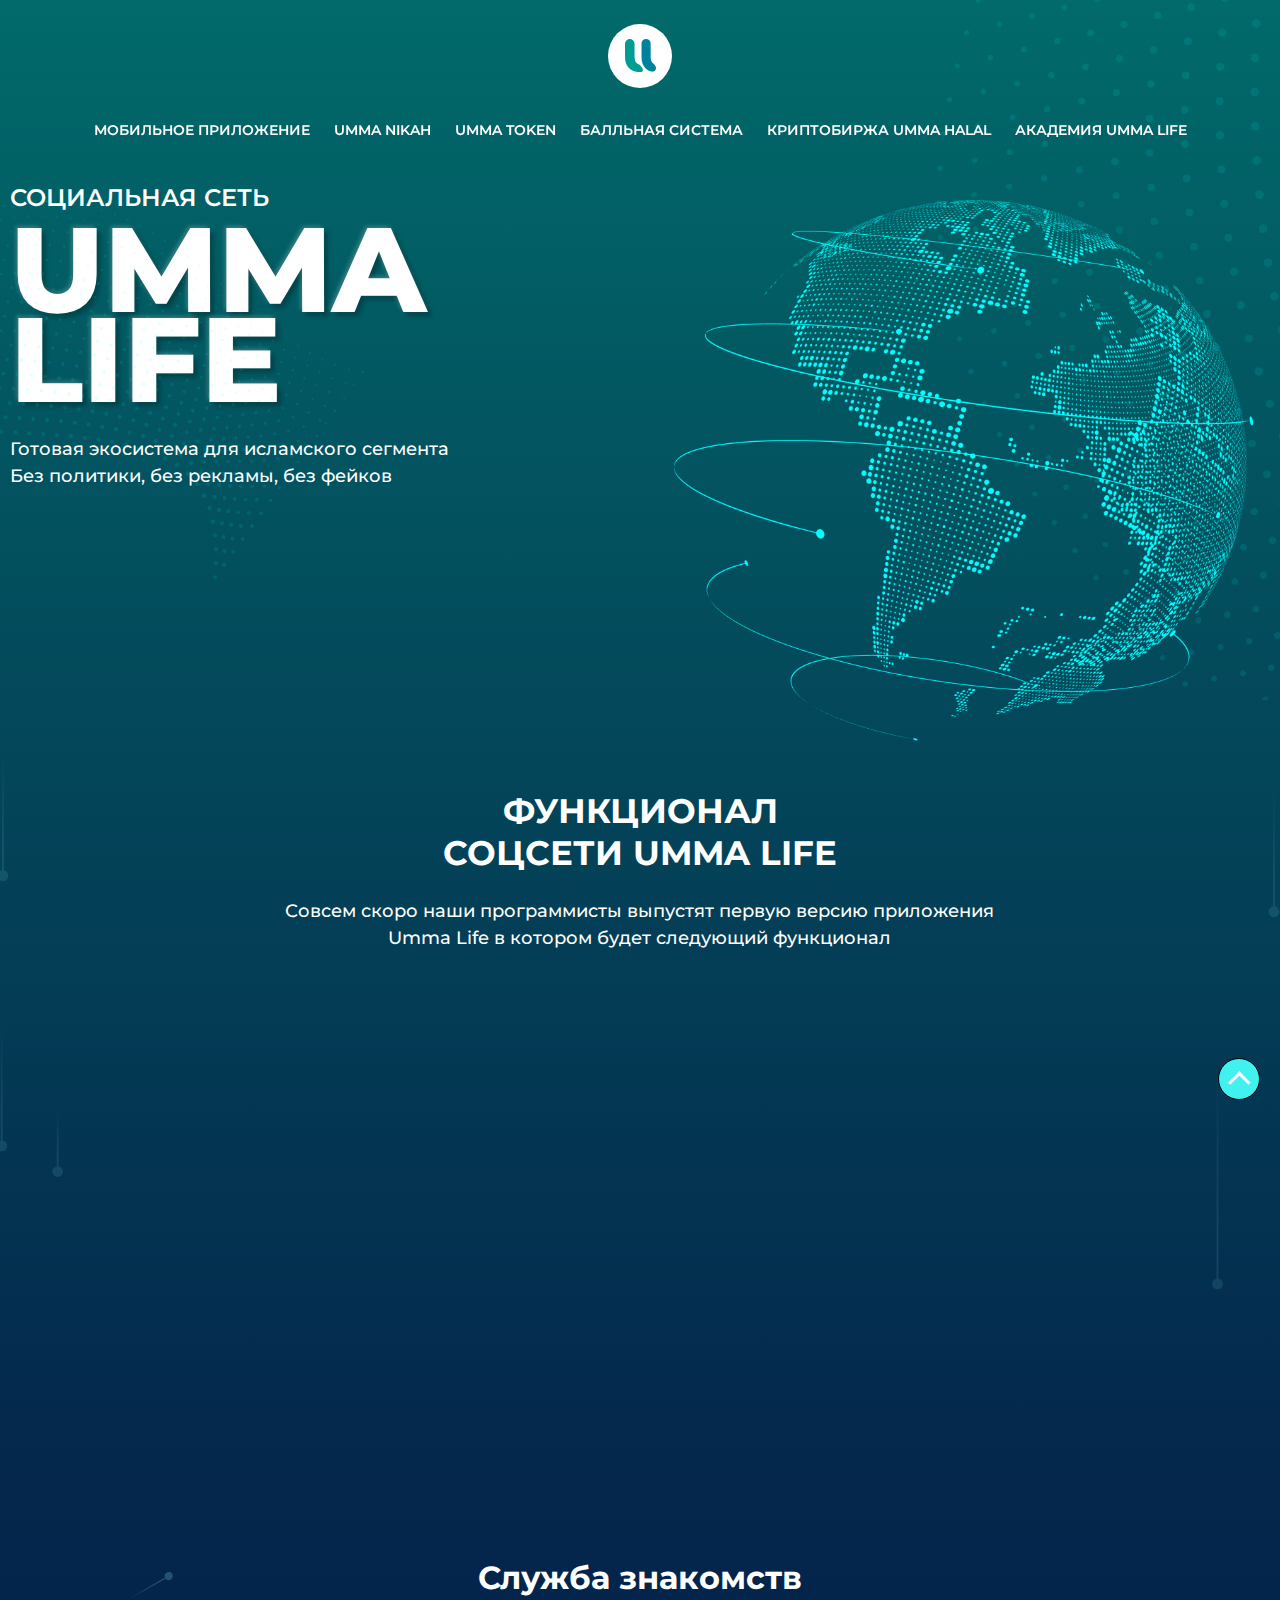
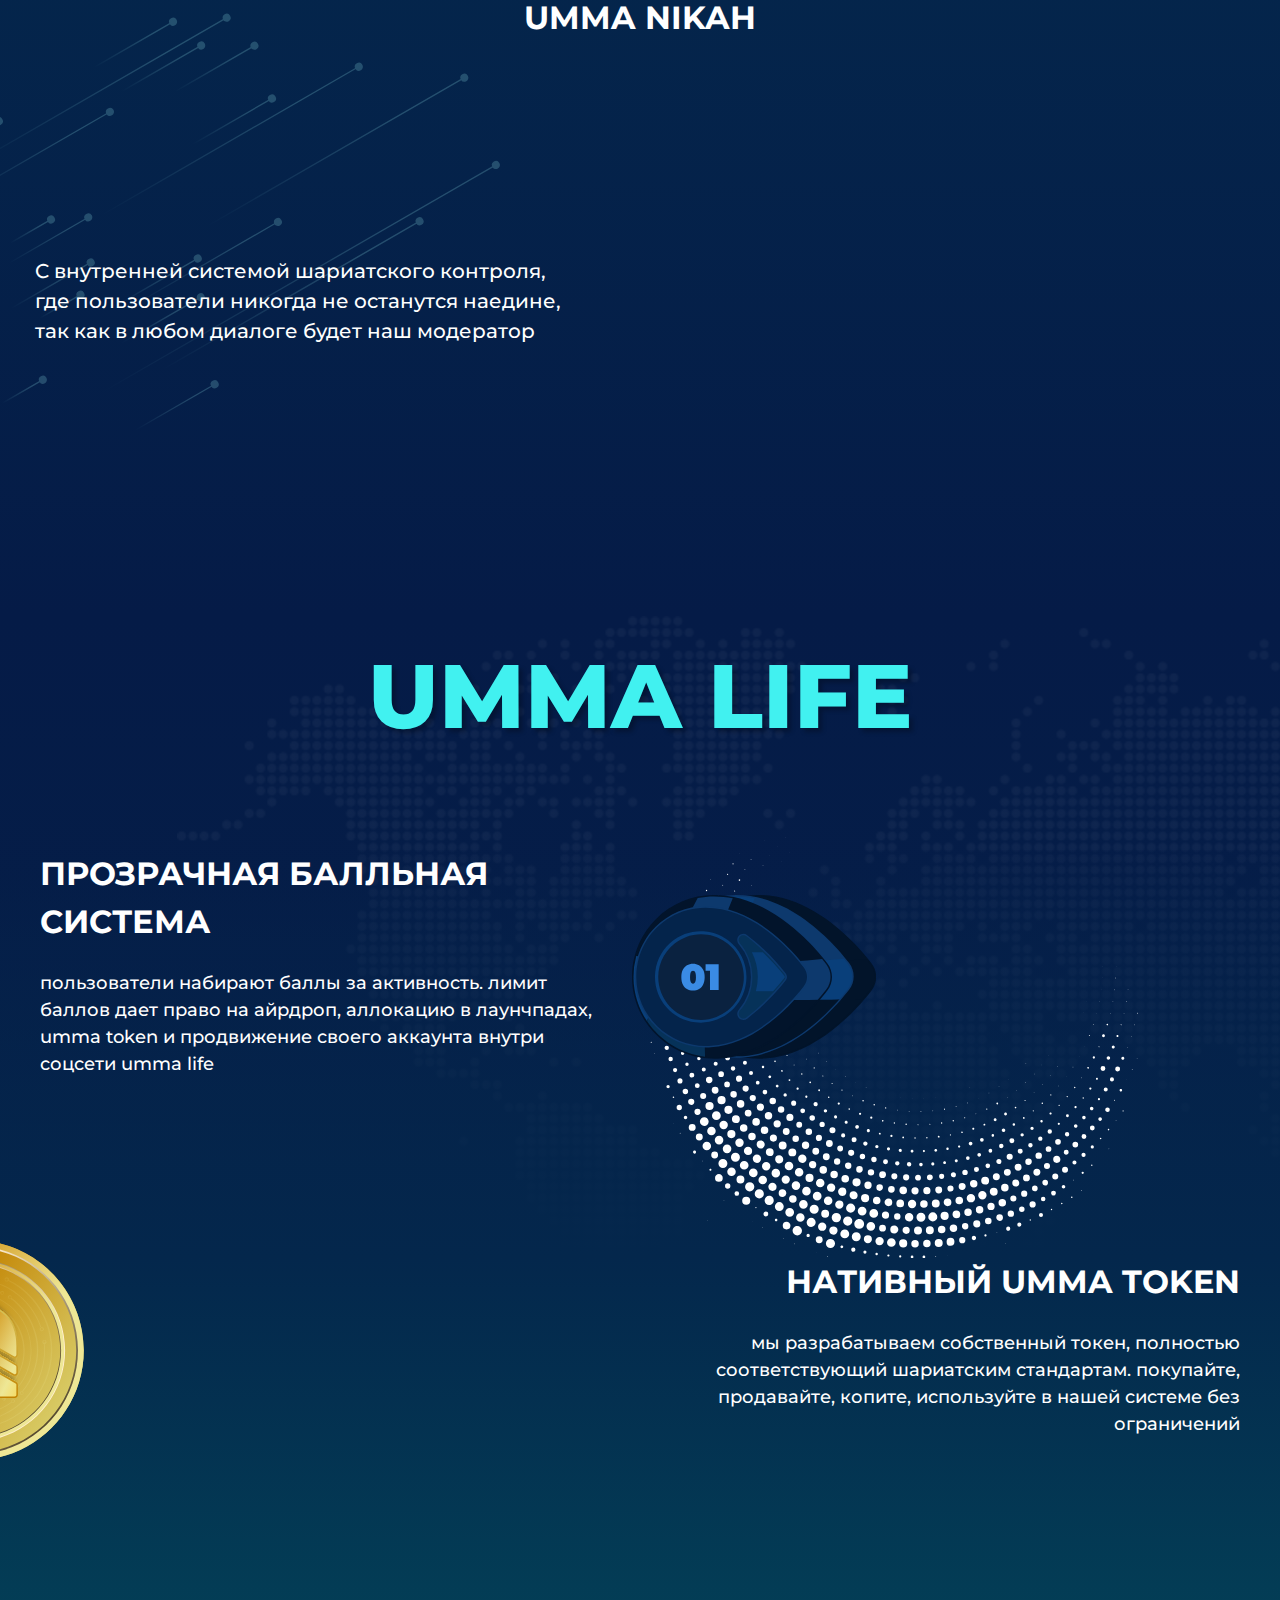
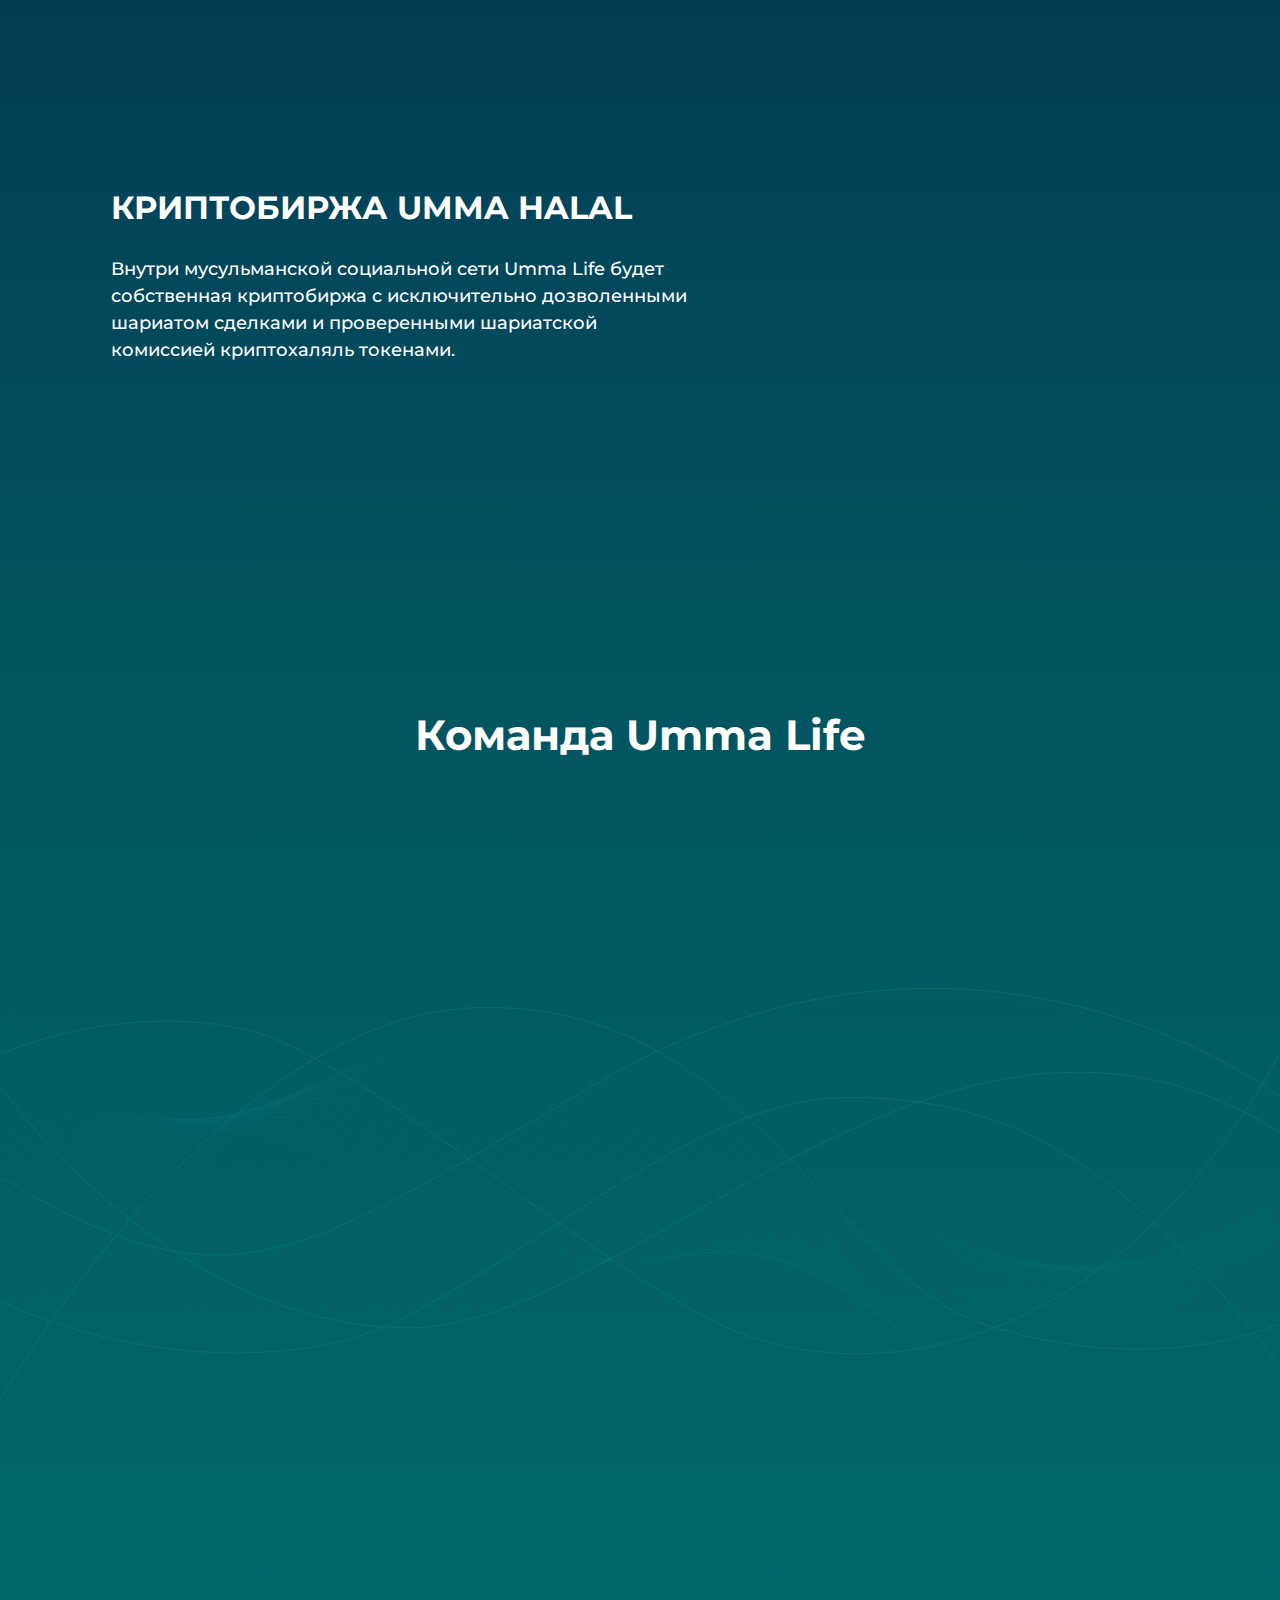
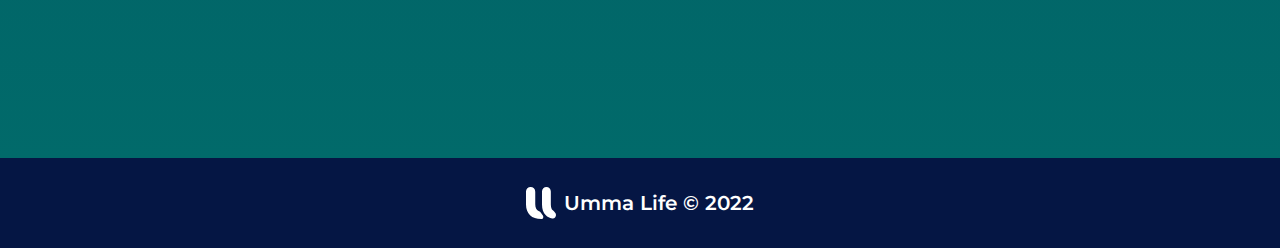
<file: index.html>
<!DOCTYPE html>
<html lang="en">
<head>
	<meta charset="UTF-8">
	<meta name="format-detection" content="telephone=no">
	<meta name="viewport" content="width=device-width, initial-scale=1,maximum-scale=1,user-scalable=0,shrink-to-fit=no">
	<meta http-equiv="x-ua-compatible" content="ie=edge">
	<title>UMMA LIFE</title>

	<!-- fonts -->
	<link rel="preconnect" href="https://fonts.googleapis.com">
	<link rel="preconnect" href="https://fonts.gstatic.com" crossorigin>
	<link
		href="https://fonts.googleapis.com/css2?family=Inter:wght@600&family=Montserrat:wght@400;500;600;700;800&display=swap"
		rel="stylesheet">

	<!-- styles -->
	<link rel="stylesheet" href="css/main.min.css">

	<!-- favicon -->
	<link rel="icon" type="image/png" href="favicon16x16.ico" sizes="16x16">
	<link rel="icon" type="image/png" href="favicon24x24.ico" sizes="24x24">
	<link rel="icon" type="image/png" href="favicon32x32.ico" sizes="32x32">
	<link rel="icon" type="image/png" href="favicon64x64.ico" sizes="64x64">
	<link rel="apple-touch-icon" sizes="16x16" href="favicon16x16.pico">
	<link rel="apple-touch-icon" sizes="24x24" href="favicon24x24.pico">
	<link rel="apple-touch-icon" sizes="32x32" href="favicon32x32.pico">
	<link rel="apple-touch-icon" sizes="64x64" href="favicon64x64.pico">
</head>

<body>
  <div class="wrapper">
    <main class="main-page">
      <header class="header" id="js-header">
        <div class="header__holder container">
          <a href="#" class="logo">
            <img src="./img/logo.svg" alt="logo" data-logo="./img/logo-white.svg" data-logoMini="./img/logo-mini.svg">
          </a>
      
          <nav class="nav" id="js-navigation">
            <ul>
              <li><a href="#mobile-section">МОБИЛЬНОЕ ПРИЛОЖЕНИЕ</a></li>
              <li><a href="#umma-section">Umma Nikah</a></li>
              <!-- <li><a href="#p2p-section">p2p торговля</a></li> -->
              <li><a href="#tokens-section">Umma Token</a></li>
              <li><a href="#scroes-section">баЛЛьная система</a></li>
              <li><a href="#launch-section">КРИПТОБИРЖА UMMA HALAL</a></li>
              <li><a href="#halal-section">академия UMMA LIFE</a></li>
              <!-- <li><a href="#roadmap-section">ROADMAP</a></li> -->
              <!-- <li><a href="#team-section">Команда</a></li> -->
            </ul>
          </nav>
      
          <div class="burger" id="js-burger">
            <div class="burger__holder">
              <span></span>
            </div>
          </div>
        </div>
      </header>

      <section class="hero">
        <div class="hero__container container">
          <div class="hero__ctn">
            <span class="hero__sm">СОЦИАЛЬНАЯ СЕТЬ</span>
            <h1 class="hero__title">Umma Life</h1>
            <div class="hero__descr">
              <p>Готовая экосистема для исламского сегмента <br>
                Без политики, без рекламы, без фейков</p>
            </div>
          </div>
        </div>
        <i class="hero__illustr">
          <img src="./img/hero-animation.svg" alt="planet Earth" width="819" height="791">
        </i>
      </section>

      <section class="section-platform" id="mobile-section">
        <div class="container">
          <div class="section-platform__holder">

            <h2 class="section-title">ФУНКЦИОНАЛ <br> СОЦСЕТИ UMMA LIFE</h2>
            <p class="section-platform__subtitle">Совсем скоро наши программисты выпустят первую версию приложения Umma
              Life в котором будет следующий функционал</p>
            <ul class="info-list anim-block">
              <li class="info-list__items icon-posts">
                <div class="info-list__descr">
                  <h3 class="info-list__subject">Посты</h3>
                  <p>Аудио, видео, места,<br> реакции, статьи</p>
                </div>
              </li>
              <li class="info-list__items icon-video">
                <div class="info-list__descr">
                  <h3 class="info-list__subject">Видео</h3>
                  <p>Невозможно отвести взгляд, эти кадры завораживают
                    с первой секунды</p>
                </div>
              </li>
              <li class="info-list__items icon-control">
                <div class="info-list__descr">
                  <h3 class="info-list__subject">Шариатский контроль</h3>
                  <p>Во всех проектах нашей экосистемы действует шариатская полиция</p>
                </div>
              </li>
              <li class="info-list__items icon-short">
                <div class="info-list__descr">
                  <h3 class="info-list__subject">Short видео</h3>
                  <p>Самый популярный тренд</p>
                </div>
              </li>
              <li class="info-list__items icon-history">
                <div class="info-list__descr">
                  <h3 class="info-list__subject">Истории</h3>
                  <p>Внедрение этой фишки позволило Instagram стать лидером</p>
                </div>
              </li>
            </ul>
          </div>

        </div>
      </section>

      <section class="section-app anim-block" id="umma-section">
        <div class="container">
          <h2 class="section-title">Служба знакомств <br> UMMA NIKAH</h2>
          <div class="section-app__holder">
            <div class="section-app__descr">

              <p>C внутренней системой шариатского контроля, где пользователи никогда не останутся наедине, так как в
                любом диалоге будет наш модератор</p>
            </div>
            <i class="section-app__illustr anim-block">
              <img src="./img/illustr-mobile-app.svg" alt="mobile application" width="613" height="449">

              <i class="deco-box">
                <img src="./img/icon-arrow.svg" alt="arrow">
              </i>

              <i class="gear-light">
                <img src="./img/illustr-mobile-app-decor-03.svg" alt="decor">
              </i>

              <i class="gear-dark">
                <img src="./img/illustr-mobile-app-decor-02.svg" alt="decor">
              </i>
            </i>
          </div>
        </div>
      </section>

      <section class="section-web anim-block" id="p2p-section">
        <div class="container">
          <div class="section-web__heading">
            <strong class="section-web__slogan">umma life</strong>
          </div>
        </div>


        <div class="section-web__wrapper">


          <div class="section-web__layout content-points" id="scroes-section">
            <div class="section-web__holder _layout-reverse">

              <div class="section-web__illustr anim-block">
                <i class="score-system">
                  <img src="./img/icon-score-01.svg" alt="score 01" width="261" height="213">
                </i>
                <i class="score-system">
                  <img src="./img/icon-score-02.svg" alt="score 02" width="261" height="213">
                </i>
                <i class="score-system">
                  <img src="./img/icon-score-03.svg" alt="score 03" width="261" height="213">
                </i>
              </div>
              <div class="section-web__descr">
                <h3 class="section-web__caption">ПРОЗРАЧНАЯ БАЛЛЬНАЯ СИСТЕМА</h3>
                <p>пользователи набирают баллы за активность. лимит баллов дает право на айрдроп, аллокацию в
                  лаунчпадах, umma token и продвижение своего аккаунта внутри соцсети umma life</p>
              </div>
            </div>
          </div>

          <div class="section-web__layout content-token anim-block" id="tokens-section">
            <div class="section-web__holder">

              <div class="section-web__illustr anim-block">
                <i class="icon-coin">
                  <img src="./img/icon-coin.svg" alt="our coin" width="292" height="292">
                </i>
              </div>
              <img src="./img/decor-elem-02-mini.svg" alt="decor" class="bg-decor">
              <div class="section-web__descr">
                <h3 class="section-web__caption">НАТИВНЫЙ UMMA TOKEN</h3>
                <p>мы разрабатываем собственный токен, полностью соответствующий шариатским стандартам. покупайте,
                  продавайте, копите, используйте в нашей системе без ограничений</p>
              </div>
            </div>
          </div>


          <div class="section-web__layout content-spot" id="launch-section">
            <div class="section-web__holder _layout-reverse">
              <div class="section-web__illustr anim-block">
                <i class="icon-btc">
                  <img src="./img/icon-btc.svg" alt="icon bitcoin" width="378" height="492">
                </i>
              </div>
              <div class="section-web__descr">
                <h3 class="section-web__caption">КРИПТОБИРЖА UMMA HALAL</h3>
                <p>Внутри мусульманской социальной сети Umma Life будет собственная криптобиржа с исключительно
                  дозволенными шариатом сделками и проверенными шариатской комиссией криптохаляль токенами.</p>
              </div>
            </div>
          </div>
        </div>
      </section>

      <section class="section-team" id="halal-section">
        <div class="container">
          <h2 class="section-title">Команда Umma Life</h2>
          <ul class="section-team__list anim-block">

            <li class="section-team__items">
              <figure class="section-team__profile">
                <i class="section-team__thumb member-first">
                  <img src="./img/member-01.jpg" alt="team member" width="252" height="252">
                </i>
                <figcaption class="section-team__desc">
                  <strong class="section-team__name">Иса Дагестани</strong>
                  <p class="section-team__position">Основатель и владелец экосистем
                    Umma Life и Umma Crypto</p>
                  <span class="section-team__country">Страна: Турция</span>
                </figcaption>
              </figure>
            </li>

            <li class="section-team__items">
              <figure class="section-team__profile">
                <i class="section-team__thumb">
                  <img src="./img/member-02.png" alt="team member" width="252" height="252">
                </i>
                <figcaption class="section-team__desc">
                  <strong class="section-team__name">Микаиль Ганиев</strong>
                  <p class="section-team__position">Совладелец экосистем Umma Life и Umma Crypto. Блогер, руководитель
                    филиала международной компании
                    Crypto Halal в России и СНГ.</p>
                  <span class="section-team__country">Страна: Турция</span>
                </figcaption>
              </figure>
            </li>

            <li class="section-team__items">
              <figure class="section-team__profile">
                <i class="section-team__thumb member-third">
                  <img src="./img/member-03.jpg" alt="team member" width="252" height="252">
                </i>
                <figcaption class="section-team__desc">
                  <strong class="section-team__name">Евгений Бережной</strong>
                  <p class="section-team__position">Ведущий Full Stack разработчик Umma Life</p>
                  <span class="section-team__country">Страна: Украина</span>
                </figcaption>
              </figure>
            </li>

            <li class="section-team__items">
              <figure class="section-team__profile">
                <i class="section-team__thumb">
                  <img src="./img/member-04.jpg" alt="team member" width="252" height="252">
                </i>
                <figcaption class="section-team__desc">
                  <strong class="section-team__name">Владислава</strong>
                  <p class="section-team__position">Ведущий WEB, UI/UX дизайнер
                    Umma Life</p>
                  <span class="section-team__country">Страна: Украина</span>
                </figcaption>
              </figure>
            </li>

            <li class="section-team__items">
              <figure class="section-team__profile">
                <i class="section-team__thumb">
                  <img src="./img/member-05.jpg" alt="team member" width="252" height="252">
                </i>
                <figcaption class="section-team__desc">
                  <strong class="section-team__name">Джамал Алиев</strong>
                  <p class="section-team__position">Ведущий Android разработчик Umma Life</p>
                  <span class="section-team__country">Дагестанская Республика</span>
                </figcaption>
              </figure>
            </li>

            <li class="section-team__items">
              <figure class="section-team__profile">
                <i class="section-team__thumb">
                  <img src="./img/member-06.jpg" alt="team member" width="252" height="252">
                </i>
                <figcaption class="section-team__desc">
                  <strong class="section-team__name">Арсанали Исаев</strong>
                  <p class="section-team__position">Ведущий iOS разработчик
                    Umma Life</p>
                  <span class="section-team__country">Дагестанская Республика</span>
                </figcaption>
              </figure>
            </li>

            <li class="section-team__items">
              <figure class="section-team__profile">
                <i class="section-team__thumb member-seventh">
                  <img src="./img/member-07.jpg" alt="team member" width="252" height="252">
                </i>
                <figcaption class="section-team__desc">
                  <strong class="section-team__name">Усман Шахмамедов</strong>
                  <p class="section-team__position">Продюсер, соруководитель филиала международной компании Crypto Halal
                    в СНГ</p>
                  <span class="section-team__country">Страна: Турция</span>
                </figcaption>
              </figure>
            </li>
          </ul>
        </div>
      </section>

      <button class="btn-up" id="js-btnScrollToTop"></button>

    </main>
    <footer class="footer">
      <div class="container">
        <div class="footer__holder">
          <img src="./img/logo-white.svg" alt="logo" width="30" height="32">
          <span>Umma Life © 2022</span>
        </div>
    
      </div>
    </footer>
  </div>

  <noscript>Detected missing Javascript support. Certain website features will not operate correctly with Javascript
    disabled.</noscript>
  <script src="https://code.jquery.com/jquery-3.6.0.min.js"
    integrity="sha256-/xUj+3OJU5yExlq6GSYGSHk7tPXikynS7ogEvDej/m4=" crossorigin="anonymous"></script>
  <script src="js/main.min.js"></script>
</body>

</html>
</file>
<file: css/main.min.css>
*{-webkit-box-sizing:border-box;box-sizing:border-box}*{-webkit-text-size-adjust:none}abbr,address,article,aside,audio,b,blockquote,body,canvas,caption,cite,code,dd,del,details,dfn,div,dl,dt,em,fieldset,figcaption,figure,footer,form,h1,h2,h3,h4,h5,h6,header,hgroup,html,i,iframe,img,ins,kbd,label,legend,li,mark,menu,nav,object,ol,p,pre,q,samp,section,small,span,strong,sub,summary,sup,table,tbody,td,tfoot,th,thead,time,tr,ul,var,video{margin:0;padding:0;border:0;outline:0;font-size:100%;vertical-align:baseline;background:rgba(0,0,0,0)}article,aside,details,figcaption,figure,footer,header,hgroup,menu,nav,section{display:block}blockquote,q{quotes:none}html{height:100%;background:#fff;-webkit-text-size-adjust:none;-ms-text-size-adjust:100%;-webkit-tap-highlight-color:rgba(0,0,0,0);scroll-behavior:smooth}img{max-width:100%;height:auto;vertical-align:top}body{font-family:Montserrat,sans-serif;font-size:16px;line-height:1.5;font-weight:400;color:#000;margin:0;padding:0;-webkit-box-sizing:border-box;box-sizing:border-box;display:-webkit-box;display:-ms-flexbox;display:flex;min-height:100vh;min-height:-webkit-fill-available}input,select,textarea{vertical-align:middle;font-family:Montserrat,sans-serif;font-size:16px;line-height:1.5;font-weight:400;color:#000}button,input[type=button],input[type=reset],input[type=submit]{-webkit-appearance:none;cursor:pointer;-webkit-transition:.3s all;-o-transition:.3s all;transition:.3s all}button::-moz-focus-inner,input[type=button]::-moz-focus-inner,input[type=reset]::-moz-focus-inner,input[type=submit]::-moz-focus-inner{border:none;padding:0}a:focus,button:focus,input:focus,select:focus,textarea:focus{outline:0}input[type=search]{-webkit-appearance:none}input{-webkit-appearance:none;-moz-appearance:none;appearance:none}input[type=text]{-webkit-appearance:none;-moz-appearance:none;appearance:none}input[type=email]{-webkit-appearance:none;-moz-appearance:none;appearance:none}input[type=password]{-webkit-appearance:none;-moz-appearance:none;appearance:none}table{border-collapse:collapse}*,:after,:before{-webkit-box-sizing:border-box;box-sizing:border-box}p{font-family:Montserrat,sans-serif;margin:0 0 16px}.h1,h1{font-size:30px;line-height:1.25;font-family:Montserrat,sans-serif;font-weight:700;color:#000;text-align:center;margin:0}.h2,h2{font-size:28px;line-height:1.25;font-family:Montserrat,sans-serif;font-weight:400;color:#000;text-align:center}.h3,h3{font-size:26px;line-height:1.25;font-family:Montserrat,sans-serif;font-weight:400;color:#000;text-align:center;margin:0 0 15px}.h4,h4{font-size:24px;line-height:1.25;font-family:Montserrat,sans-serif;font-weight:400;color:#000;text-align:left;margin:0 0 25px}.wrapper{display:-webkit-box;display:-ms-flexbox;display:flex;-webkit-box-orient:vertical;-webkit-box-direction:normal;-ms-flex-direction:column;flex-direction:column;min-height:100vh;width:100%;max-width:100%;margin:0 auto;overflow-x:hidden;background:-webkit-linear-gradient(270.33deg,#00756e -13.04%,#041644 99.72%);background:-o-linear-gradient(270.33deg,#00756e -13.04%,#041644 99.72%);background:linear-gradient(179.67deg,#00756e -13.04%,#041644 99.72%)}.footer,.header{-webkit-box-flex:0;-ms-flex:0 0 auto;flex:0 0 auto}.main-page{-webkit-box-flex:1;-ms-flex:1 0 auto;flex:1 0 auto;overflow:hidden}.container{max-width:1420px;width:100%;padding:0 10px;margin:0 auto;color:#000}@media only screen and (max-width:768px){.container{padding:0 16px}}.section-title{font-weight:700;font-size:42px;line-height:50px;text-align:center;color:#fff;max-width:70%;width:100%;margin:0 auto 28px}@media only screen and (max-width:1460px){.section-title{font-size:38px;line-height:46px}}@media only screen and (max-width:1366px){.section-title{font-size:34px;line-height:42px}}@media only screen and (max-width:1200px){.section-title{font-size:30px;line-height:38px}}@media only screen and (max-width:1024px){.section-title{max-width:90%}}@media only screen and (max-width:768px){.section-title{font-size:20px;line-height:30px;max-width:100%;margin:0 auto 16px}}.section-title._accent-color{color:#41f1f0}.section-title span{color:#fff}.visually-hidden{position:absolute;width:1px;height:1px;margin:-1px;bottom:0;padding:0;clip:rect(0 0 0 0);overflow:hidden}.js-no-scroll{overflow:hidden}@media only screen and (min-width:1200px){.js-no-scroll{overflow:auto}}.btn{font-family:Montserrat,sans-serif;font-size:16px;line-height:20px;font-weight:400;color:#000;border:1px solid rgba(0,0,0,0);background-color:rgba(0,0,0,0);border-radius:0;-webkit-box-shadow:3px 5px 30px 4px #cbd6ee;box-shadow:3px 5px 30px 4px #cbd6ee;padding:16px 14px;text-align:center;min-width:100px;display:inline-block;white-space:nowrap;vertical-align:middle;cursor:pointer;text-decoration:none;outline:0;-webkit-appearance:none;-moz-appearance:none;appearance:none;background-origin:border-box;-webkit-transition:.3s ease;-o-transition:.3s ease;transition:.3s ease}button[disabled]{color:inherit;cursor:not-allowed;background-color:#ccc}.form-control{font-family:Montserrat,sans-serif;font-size:18px;line-height:28px;font-weight:400;color:#000;height:50px;background-color:#fff;border:1px solid #e0e6ed;border-radius:5px;text-align:center;padding:14px 20px;display:inline-block;vertical-align:top;width:100%;border:none;outline:0;resize:none;margin:0;-webkit-transition:.3s ease;-o-transition:.3s ease;transition:.3s ease}.form-control:focus{border:1px solid gold}::-webkit-input-placeholder{opacity:1;color:#c7c7c7}:-moz-placeholder{opacity:1;color:#c7c7c7}::-moz-placeholder{opacity:1;color:#c7c7c7}:-ms-input-placeholder{opacity:1;color:#c7c7c7}.header{position:fixed;right:0;left:0;top:0;width:100%;z-index:999;padding:24px 0 10px;-webkit-transform:translate(0,0);-ms-transform:translate(0,0);transform:translate(0,0);-webkit-transition:all .6s ease-in-out;-o-transition:all .6s ease-in-out;transition:all .6s ease-in-out}@media only screen and (max-width:1200px){.header{padding:32px 0 0}}.header__holder{display:-webkit-box;display:-ms-flexbox;display:flex;-webkit-box-orient:vertical;-webkit-box-direction:normal;-ms-flex-direction:column;flex-direction:column;-webkit-box-align:center;-ms-flex-align:center;align-items:center;-webkit-box-pack:center;-ms-flex-pack:center;justify-content:center}@media only screen and (max-width:1200px){.header__holder{padding:0 25px;position:relative;-webkit-box-orient:horizontal;-webkit-box-direction:normal;-ms-flex-direction:row;flex-direction:row;-webkit-box-pack:justify;-ms-flex-pack:justify;justify-content:space-between;-webkit-box-align:start;-ms-flex-align:start;align-items:flex-start;margin:0}}.header.is-hidden{-webkit-transform:translate(0,-160px);-ms-transform:translate(0,-160px);transform:translate(0,-160px);background-color:#051644}@media only screen and (min-width:1200px){.header.is-inverse{background-color:#fff}}@media only screen and (min-width:1200px){.header.is-inverse .logo{background-color:#41f1f0}}@media only screen and (min-width:1200px){.header.is-inverse .nav ul li a{color:#000}}.logo{height:64px;width:64px;border-radius:50%;display:-webkit-box;display:-ms-flexbox;display:flex;-webkit-box-pack:center;-ms-flex-pack:center;justify-content:center;-webkit-box-align:center;-ms-flex-align:center;align-items:center;background-color:#fff;margin-bottom:22px;-webkit-transition:all .2s ease-in-out;-o-transition:all .2s ease-in-out;transition:all .2s ease-in-out;opacity:1;visibility:visible;-webkit-transform:translateY(0);-ms-transform:translateY(0);transform:translateY(0)}@media only screen and (max-width:1200px){.logo{margin-bottom:0}}.logo.is-none{-webkit-transform:translateY(-200%);-ms-transform:translateY(-200%);transform:translateY(-200%);position:absolute;opacity:0;visibility:hidden}.logo-mini{width:40px;height:40px;border-radius:50%;background-color:#fff;display:-webkit-box;display:-ms-flexbox;display:flex;-webkit-box-align:center;-ms-flex-align:center;align-items:center;-webkit-box-pack:center;-ms-flex-pack:center;justify-content:center;position:absolute;top:32px;left:24px}@media only screen and (min-width:1200px){.logo-mini{display:none}}@media only screen and (max-width:1200px){.nav{position:fixed;top:0;left:0;z-index:999;height:100vh;width:100%;background-color:rgba(0,0,0,0);-webkit-backdrop-filter:blur(0);backdrop-filter:blur(0);-webkit-transform:translate(-100%,0);-ms-transform:translate(-100%,0);transform:translate(-100%,0);-webkit-transition:all .1s linear;-o-transition:all .1s linear;transition:all .1s linear}}.nav ul{list-style:none;padding:0;margin:0;display:-webkit-box;display:-ms-flexbox;display:flex;-webkit-box-align:center;-ms-flex-align:center;align-items:center;-webkit-box-pack:center;-ms-flex-pack:center;justify-content:center}@media only screen and (max-width:1200px){.nav ul{-webkit-box-pack:start;-ms-flex-pack:start;justify-content:flex-start;-webkit-box-orient:vertical;-webkit-box-direction:normal;-ms-flex-direction:column;flex-direction:column;background:-webkit-linear-gradient(270.33deg,#041644 -13.04%,#00756e 99.72%);background:-o-linear-gradient(270.33deg,#041644 -13.04%,#00756e 99.72%);background:linear-gradient(179.67deg,#041644 -13.04%,#00756e 99.72%);-webkit-box-shadow:5px 0 8px rgba(0,0,0,.25);box-shadow:5px 0 8px rgba(0,0,0,.25);height:100%;padding-left:48px;padding-top:120px;max-width:294px;width:100%;overflow:auto}}.nav ul li{margin:0 7px;display:-webkit-box;display:-ms-flexbox;display:flex;position:relative}@media only screen and (max-width:1366px){.nav ul li{margin:0 4px}}@media only screen and (max-width:1200px){.nav ul li{width:100%;margin:0}}.nav ul li:after,.nav ul li:before{content:"";position:absolute;width:1px;height:100%;background-color:#033050;-webkit-transform:scaleY(0);-ms-transform:scaleY(0);transform:scaleY(0);-webkit-transition:-webkit-transform .3s;transition:-webkit-transform .3s;-o-transition:transform .3s;transition:transform .3s;transition:transform .3s,-webkit-transform .3s}@media only screen and (max-width:1200px){.nav ul li:after,.nav ul li:before{display:none}}.nav ul li:before{bottom:0;left:0;-webkit-transform-origin:bottom left;-ms-transform-origin:bottom left;transform-origin:bottom left}.nav ul li:after{top:0;right:0;-webkit-transform-origin:top right;-ms-transform-origin:top right;transform-origin:top right}.nav ul li:first-child{margin-left:0}@media only screen and (max-width:1200px){.nav ul li:first-child{margin:0}}.nav ul li:last-child{margin-right:0}.nav ul li:hover:after,.nav ul li:hover:before{-webkit-transform:scaleY(1);-ms-transform:scaleY(1);transform:scaleY(1)}.nav ul li:hover a:after,.nav ul li:hover a:before{-webkit-transform:scaleX(1);-ms-transform:scaleX(1);transform:scaleX(1)}.nav ul li a{font-family:Montserrat,sans-serif;text-decoration:none;font-size:14px;line-height:20px;font-weight:600;display:inline-block;padding:10px 8px;color:#fff;position:relative;text-transform:uppercase}@media only screen and (max-width:1440px){.nav ul li a{letter-spacing:.5px}}@media only screen and (max-width:1366px){.nav ul li a{letter-spacing:0}}@media only screen and (max-width:1200px){.nav ul li a{width:100%;letter-spacing:2px;padding:0;margin:0 0 32px 0}}.nav ul li a:after,.nav ul li a:before{content:"";position:absolute;width:100%;height:1px;background-color:#033050;-webkit-transform:scaleX(0);-ms-transform:scaleX(0);transform:scaleX(0);-webkit-transition:-webkit-transform .3s;transition:-webkit-transform .3s;-o-transition:transform .3s;transition:transform .3s;transition:transform .3s,-webkit-transform .3s}.nav ul li a:before{top:0;left:0;-webkit-transform-origin:top left;-ms-transform-origin:top left;transform-origin:top left}@media only screen and (max-width:1200px){.nav ul li a:before{display:none}}.nav ul li a:after{bottom:0;right:0;-webkit-transform-origin:bottom right;-ms-transform-origin:bottom right;transform-origin:bottom right}@media only screen and (max-width:1200px){.nav ul li a:after{left:-16px;top:48%;width:8px;height:1px;background-color:#fff;-webkit-transform:none;-ms-transform:none;transform:none}}.nav.is-open{-webkit-transform:translate(0,0);-ms-transform:translate(0,0);transform:translate(0,0);background-color:rgba(0,0,0,.4);-webkit-backdrop-filter:blur(2px);backdrop-filter:blur(2px)}.burger{height:36px;width:36px;display:none}@media only screen and (max-width:1200px){.burger{display:block;margin-top:18px}}.burger__holder span{display:block;width:32px;height:4px;border-radius:2px;background-color:#fff;-webkit-transition:.3s ease;-o-transition:.3s ease;transition:.3s ease;position:relative}.burger__holder span:after,.burger__holder span:before{content:"";position:absolute;left:0;background-color:#fff;height:4px;border-radius:2px}.burger__holder span:after{width:20px;top:12px}.burger__holder span:before{width:100%;top:24px}.btn-close{width:40px;height:40px;display:-webkit-box;display:-ms-flexbox;display:flex;-webkit-box-align:center;-ms-flex-align:center;align-items:center;-webkit-box-pack:center;-ms-flex-pack:center;justify-content:center;background-color:rgba(0,0,0,0);border:none;position:absolute;top:34px;left:240px;padding:0}@media only screen and (min-width:1200px){.btn-close{display:none}}.btn-close:after,.btn-close:before{content:"";position:absolute;background-color:#fff;width:30px;height:2px;-webkit-transform-origin:center;-ms-transform-origin:center;transform-origin:center}.btn-close:after{-webkit-transform:rotate(45deg);-ms-transform:rotate(45deg);transform:rotate(45deg)}.btn-close:before{-webkit-transform:rotate(-45deg);-ms-transform:rotate(-45deg);transform:rotate(-45deg)}.footer{background-color:#051644}.footer__holder{display:-webkit-box;display:-ms-flexbox;display:flex;-webkit-box-pack:center;-ms-flex-pack:center;justify-content:center;-webkit-box-align:center;-ms-flex-align:center;align-items:center;height:90px;padding:5px}@media only screen and (max-width:768px){.footer__holder{height:56px}}.footer__holder img{margin-right:8px}@media only screen and (max-width:768px){.footer__holder img{max-width:24px}}.footer__holder span{font-size:20px;line-height:24px;font-weight:600;color:#fff}@media only screen and (max-width:768px){.footer__holder span{font-size:16px;line-height:24px}}.hero{padding:223px 0 370px;position:relative;background:-webkit-gradient(linear,left top,left bottom,from(#016a6a),to(#03495b));background:-webkit-linear-gradient(top,#016a6a 0,#03495b 100%);background:-o-linear-gradient(top,#016a6a 0,#03495b 100%);background:linear-gradient(180deg,#016a6a 0,#03495b 100%)}@media only screen and (max-width:1460px){.hero{padding:180px 0 200px}}@media only screen and (max-width:1200px){.hero{padding:180px 0 140px}}@media only screen and (max-width:1024px){.hero{padding:140px 0 65px}}.hero:after,.hero:before{content:"";position:absolute;background-repeat:no-repeat}@media only screen and (max-width:1024px){.hero:after,.hero:before{display:none}}.hero:after{top:300px;left:0;height:680px;width:900px;background-size:contain;background-image:url(../img/hero-decor-01.svg)}@media only screen and (max-width:1670px){.hero:after{top:200px;left:0;height:580px;width:700px}}@media only screen and (max-width:1466px){.hero:after{height:380px;width:600px}}.hero:before{top:0;right:-21%;width:949px;height:1233px;background-size:auto;background-image:url(../img/hero-decor-02.svg)}@media only screen and (max-width:1670px){.hero:before{right:-29%;width:749px;height:1000px}}@media only screen and (max-width:1466px){.hero:before{right:-16%;width:549px;height:700px}}.hero__sm{font-size:24px;line-height:36px;font-weight:600;text-align:left;display:block;margin-bottom:8px;color:#fff}@media only screen and (max-width:1024px){.hero__sm{text-align:center;font-size:20px;line-height:30px}}.hero__ctn{max-width:720px;width:100%;text-align:left;padding-right:12px}@media only screen and (max-width:1366px){.hero__ctn{max-width:620px}}@media only screen and (max-width:1024px){.hero__ctn{margin:0 auto 32px;max-width:80%;text-align:center;padding:0}}@media only screen and (max-width:768px){.hero__ctn{max-width:100%}}.hero__title{font-weight:800;font-size:200px;line-height:151px;text-transform:uppercase;color:#fff;text-shadow:-2px -2px 3px #fff;text-align:left;margin-bottom:32px;position:relative;color:#fff;text-shadow:-2px -2px 4px rgba(255,255,255,.2),4px 4px 4px rgba(0,0,0,.25);-webkit-background-clip:text;-moz-background-clip:text;background-clip:text}.hero__title:after{content:"";position:absolute;display:block}@media only screen and (max-width:1536px){.hero__title{font-size:160px;line-height:125px}}@media only screen and (max-width:1460px){.hero__title{font-size:140px;line-height:110px}}@media only screen and (max-width:1366px){.hero__title{font-size:120px;line-height:90px}}@media only screen and (max-width:1024px){.hero__title{font-size:80px;line-height:60px;margin-bottom:16px;text-align:center}}.hero__title br{display:none}@media only screen and (max-width:460px){.hero__title br{display:block}}.hero__descr{font-size:18px;line-height:27px;font-weight:500;color:#fff}@media only screen and (max-width:1024px){.hero__descr{font-size:14px;line-height:21px}}.hero__descr p:last-child{margin:0}@media only screen and (max-width:480px){.hero__descr p br{display:none}}.hero__illustr{display:-webkit-box;display:-ms-flexbox;display:flex;position:absolute;right:5%;top:200px;-webkit-transform-origin:center;-ms-transform-origin:center;transform-origin:center;-webkit-transition:all .5s ease-in-out;-o-transition:all .5s ease-in-out;transition:all .5s ease-in-out}@media only screen and (max-width:1670px){.hero__illustr{max-width:700px}}@media only screen and (max-width:1536px){.hero__illustr{max-width:660px}}@media only screen and (max-width:1460px){.hero__illustr{max-width:610px;right:2%}}@media only screen and (max-width:1366px){.hero__illustr{max-width:580px}}@media only screen and (max-width:1200px){.hero__illustr{max-width:470px}}@media only screen and (max-width:1024px){.hero__illustr{position:static;margin:0 auto}}.btn-up{height:42px;width:42px;position:fixed;bottom:100px;right:20px;background-color:#41f1f0;border-radius:50%;border-width:1px;border-color:#000;border-style:solid;z-index:999;-webkit-transform:translate(0,300px);-ms-transform:translate(0,300px);transform:translate(0,300px);-webkit-transition:all .5s ease-in-out;-o-transition:all .5s ease-in-out;transition:all .5s ease-in-out}.btn-up:hover{border-color:#fff}.btn-up:before{content:"";position:absolute;top:10px;left:18px;width:16px;height:16px;border-left-color:#fff;border-bottom-color:#fff;border-left-style:solid;border-bottom-style:solid;-webkit-transform:rotate(135deg) translate(50%,0);-ms-transform:rotate(135deg) translate(50%,0);transform:rotate(135deg) translate(50%,0)}.btn-up.is-show{-webkit-transform:translate(0,0);-ms-transform:translate(0,0);transform:translate(0,0);opacity:1}.section-platform{padding:100px 0 48px;background:url(../img/bg-point-down.svg),-webkit-gradient(linear,left top,left bottom,from(#03495b),to(#04274c));background:url(../img/bg-point-down.svg),-webkit-linear-gradient(top,#03495b 0,#04274c 100%);background:url(../img/bg-point-down.svg),-o-linear-gradient(top,#03495b 0,#04274c 100%);background:url(../img/bg-point-down.svg),linear-gradient(180deg,#03495b 0,#04274c 100%);background-position:center top;background-size:cover}@media only screen and (max-width:1024px){.section-platform{padding:65px 0 48px}}@media only screen and (max-width:768px){.section-platform{padding:48px 0}}.section-platform__subtitle{font-weight:500;font-size:18px;line-height:27px;color:#fff;text-align:center;max-width:58%;margin:0 auto 40px}@media only screen and (max-width:1024px){.section-platform__subtitle{max-width:76%;font-size:16px;line-height:24px}}@media only screen and (max-width:768px){.section-platform__subtitle{max-width:100%;font-size:14px;line-height:21px;margin:0 auto 24px}}.section-platform .section-title{margin:0 auto 24px}@media only screen and (max-width:768px){.section-platform .section-title{margin:0 auto 16px}}.info-list{list-style:none;display:-webkit-box;display:-ms-flexbox;display:flex;-ms-flex-wrap:wrap;flex-wrap:wrap;-webkit-box-pack:center;-ms-flex-pack:center;justify-content:center}.info-list__items{border:1px solid #fff;border-radius:10px;-webkit-box-shadow:5px 5px 10px rgba(0,0,0,.5);box-shadow:5px 5px 10px rgba(0,0,0,.5);-ms-flex-preferred-size:374px;flex-basis:374px;margin:0 20px 42px;position:relative;-webkit-transform:translate(0,50%);-ms-transform:translate(0,50%);transform:translate(0,50%);opacity:0;-webkit-transition-property:opacity,-webkit-transform;transition-property:opacity,-webkit-transform;-o-transition-property:transform,opacity;transition-property:transform,opacity;transition-property:transform,opacity,-webkit-transform;-webkit-transition-timing-function:ease-in-out;-o-transition-timing-function:ease-in-out;transition-timing-function:ease-in-out}@media only screen and (max-width:460px){.info-list__items{-ms-flex-preferred-size:320px;flex-basis:320px;margin:0 auto 16px}}.info-list__items:after{content:"";position:absolute;z-index:1;top:50%;right:50%;-webkit-transform:translate(50%,-50%);-ms-transform:translate(50%,-50%);transform:translate(50%,-50%);background-size:contain;background-repeat:no-repeat;background-position:center;height:140px;width:140px}@media only screen and (max-width:768px){.info-list__items:after{top:16px;right:unset;left:25px;-webkit-transform:translate(0,0);-ms-transform:translate(0,0);transform:translate(0,0)}}.info-list__items.icon-posts:after{background-image:url(../img/icon-posts.svg)}@media only screen and (max-width:768px){.info-list__items.icon-posts:after{width:57px;height:57px}}.info-list__items.icon-video:after{background-image:url(../img/icon-video.svg)}@media only screen and (max-width:768px){.info-list__items.icon-video:after{width:56px;height:53px}}.info-list__items.icon-control:after{background-image:url(../img/icon-control.svg)}@media only screen and (max-width:768px){.info-list__items.icon-control:after{width:56px;height:65px}}.info-list__items.icon-short:after{background-image:url(../img/icon-shortVideo.svg)}@media only screen and (max-width:768px){.info-list__items.icon-short:after{width:56px;height:56px}}.info-list__items.icon-history:after{background-image:url(../img/icon-history.svg)}@media only screen and (max-width:768px){.info-list__items.icon-history:after{width:56px;height:56px}}.info-list__items:first-child{-webkit-transition-duration:.2s;-o-transition-duration:.2s;transition-duration:.2s}.info-list__items:nth-child(2){-webkit-transition-duration:.4s;-o-transition-duration:.4s;transition-duration:.4s}.info-list__items:nth-child(3){-webkit-transition-duration:.6s;-o-transition-duration:.6s;transition-duration:.6s}.info-list__items:nth-child(4){-webkit-transition-duration:.8s;-o-transition-duration:.8s;transition-duration:.8s}.info-list__items:last-child{-webkit-transition-duration:1s;-o-transition-duration:1s;transition-duration:1s}.info-list__descr{color:#fff;text-align:center;padding:32px 20px;position:relative;z-index:10}.info-list__subject{font-size:20px;line-height:30px;font-weight:700;color:#fff;margin-bottom:16px}.info-list p{font-size:16px;line-height:24px;font-weight:500}@media only screen and (max-width:768px){.info-list p{font-size:14px;line-height:21px}}.info-list p:last-child{margin:0}.info-list.js-animation .info-list__items{-webkit-transform:translate(0,0);-ms-transform:translate(0,0);transform:translate(0,0);opacity:1}.section-app{padding:90px 0;background:url(../img/decor-elem-03.svg),-webkit-gradient(linear,left top,left bottom,from(#04274c),to(#051b47));background:url(../img/decor-elem-03.svg),-webkit-linear-gradient(top,#04274c 0,#051b47 100%);background:url(../img/decor-elem-03.svg),-o-linear-gradient(top,#04274c 0,#051b47 100%);background:url(../img/decor-elem-03.svg),linear-gradient(180deg,#04274c 0,#051b47 100%);background-repeat:no-repeat;background-position:left top;scroll-margin-top:100px}@media only screen and (max-width:1024px){.section-app{padding:75px 0}}@media only screen and (max-width:768px){.section-app{background-image:none;background:-webkit-gradient(linear,left top,left bottom,color-stop(0,#04274c),to(#051b47));background:-webkit-linear-gradient(top,#04274c 0,#051b47 100%);background:-o-linear-gradient(top,#04274c 0,#051b47 100%);background:linear-gradient(180deg,#04274c 0,#051b47 100%)}}.section-app__holder{display:-webkit-box;display:-ms-flexbox;display:flex;-webkit-box-align:center;-ms-flex-align:center;align-items:center;-webkit-box-pack:center;-ms-flex-pack:center;justify-content:center}@media only screen and (max-width:1200px){.section-app__holder{-webkit-box-orient:vertical;-webkit-box-direction:normal;-ms-flex-direction:column;flex-direction:column}}.section-app__descr{font-size:20px;line-height:30px;font-weight:500;color:#fff;margin-right:53px;max-width:545px;padding-right:10px}@media only screen and (max-width:1200px){.section-app__descr{text-align:center;margin:0 auto 32px;max-width:86%}}@media only screen and (max-width:768px){.section-app__descr{font-size:14px;line-height:21px;padding:0}}@media only screen and (max-width:768px){.section-app__descr{max-width:100%}}.section-app__descr p:last-child{margin:0}.section-app__illustr{position:relative;-webkit-transform:translate(100%,0);-ms-transform:translate(100%,0);transform:translate(100%,0);opacity:0;-webkit-transition:all .6s ease-in-out;-o-transition:all .6s ease-in-out;transition:all .6s ease-in-out}.section-app__illustr .deco-box{position:absolute;top:0;left:22%;display:-webkit-box;display:-ms-flexbox;display:flex;-webkit-box-align:center;-ms-flex-align:center;align-items:center;-webkit-box-pack:center;-ms-flex-pack:center;justify-content:center;width:89px;height:80px;background-color:rgba(0,0,0,0);-webkit-box-shadow:0 0 0 rgba(0,0,0,0);box-shadow:0 0 0 rgba(0,0,0,0);-webkit-box-shadow:-7.15089px 14.3018px 53.6316px rgba(82,114,139,.24);box-shadow:-7.15089px 14.3018px 53.6316px rgba(82,114,139,.24);border-radius:8px}@media only screen and (max-width:568px){.section-app__illustr .deco-box{width:69px;height:60px;top:25px;left:25%}}@media only screen and (max-width:460px){.section-app__illustr .deco-box{width:59px;height:50px;top:10px;left:20%}}@media only screen and (max-width:360px){.section-app__illustr .deco-box{width:49px;height:40px}}.section-app__illustr .deco-box:after{content:"";position:absolute;width:100%;height:100%;bottom:-100%;background-color:#144662;opacity:0;border-radius:8px;-webkit-transition:all .6s linear;-o-transition:all .6s linear;transition:all .6s linear}.section-app__illustr .deco-box img{position:relative;z-index:10}@media only screen and (max-width:460px){.section-app__illustr .deco-box img{width:60%}}.section-app__illustr .gear-dark{position:absolute;left:13%;top:45%;animation:rotation 10s infinite reverse linear}@media only screen and (max-width:568px){.section-app__illustr .gear-dark{max-width:60px}}@media only screen and (max-width:460px){.section-app__illustr .gear-dark{max-width:42px;left:16%}}@media only screen and (max-width:360px){.section-app__illustr .gear-dark{max-width:32px}}.section-app__illustr .gear-light{position:absolute;right:16%;bottom:9%;-webkit-animation:rotation 10s infinite linear;animation:rotation 10s infinite linear}@media only screen and (max-width:568px){.section-app__illustr .gear-light{max-width:60px}}@media only screen and (max-width:460px){.section-app__illustr .gear-light{max-width:42px;right:18%;bottom:12%}}@media only screen and (max-width:360px){.section-app__illustr .gear-light{max-width:32px}}.section-app__illustr.js-animation{opacity:1;-webkit-transform:translate(0,0);-ms-transform:translate(0,0);transform:translate(0,0)}.section-app__illustr.js-animation .deco-box:after{opacity:1;bottom:0}.section-app .section-title{font-size:42px;line-height:50px;font-weight:700;margin-bottom:68px}@media only screen and (max-width:1460px){.section-app .section-title{font-size:38px;line-height:46px;margin-bottom:48px}}@media only screen and (max-width:1366px){.section-app .section-title{font-size:32px;line-height:40px;margin-bottom:38px}}@media only screen and (max-width:1200px){.section-app .section-title{font-size:28px;line-height:38px;margin-bottom:28px}}@media only screen and (max-width:460px){.section-app .section-title{font-size:20px;line-height:30px;margin-bottom:24px}}@-webkit-keyframes rotation{from{-webkit-transform:rotate(0);transform:rotate(0)}to{-webkit-transform:rotate(-359deg);transform:rotate(-359deg)}}@keyframes rotation{from{-webkit-transform:rotate(0);transform:rotate(0)}to{-webkit-transform:rotate(-359deg);transform:rotate(-359deg)}}.section-web{padding-top:45px;position:relative;scroll-margin-top:100px;background-image:url(../img/bg-map.svg),-webkit-gradient(linear,left top,left bottom,from(#051b47),to(#04274c));background-image:url(../img/bg-map.svg),-webkit-linear-gradient(top,#051b47 0,#04274c 100%);background-image:url(../img/bg-map.svg),-o-linear-gradient(top,#051b47 0,#04274c 100%);background-image:url(../img/bg-map.svg),linear-gradient(180deg,#051b47 0,#04274c 100%);background-repeat:no-repeat;background-position:right top;background-size:auto}@media only screen and (max-width:1200px){.section-web{padding-bottom:0}}@media only screen and (max-width:1024px){.section-web{background-image:none;background:-webkit-gradient(linear,left top,left bottom,from(#051b47),to(#04274c));background:-webkit-linear-gradient(top,#051b47 0,#04274c 100%);background:-o-linear-gradient(top,#051b47 0,#04274c 100%);background:linear-gradient(180deg,#051b47 0,#04274c 100%)}}.section-web__heading{margin-bottom:155px;text-align:center}@media only screen and (max-width:1466px){.section-web__heading{margin-bottom:135px}}@media only screen and (max-width:1360px){.section-web__heading{margin-bottom:115px}}@media only screen and (max-width:1200px){.section-web__heading{margin-bottom:95px}}@media only screen and (max-width:1024px){.section-web__heading{margin-bottom:75px}}@media only screen and (max-width:768px){.section-web__heading{margin-bottom:32px}}.section-web__slogan{font-family:Montserrat,sans-serif;font-size:150px;line-height:113px;font-weight:800;color:#41f1f0;text-transform:uppercase;text-shadow:4px 4px 4px rgba(0,0,0,.25)}@media only screen and (max-width:1536px){.section-web__slogan{font-size:130px;line-height:100px}}@media only screen and (max-width:1466px){.section-web__slogan{font-size:110px}}@media only screen and (max-width:1360px){.section-web__slogan{font-size:90px;line-height:70px}}@media only screen and (max-width:1200px){.section-web__slogan{font-size:70px}}@media only screen and (max-width:1024px){.section-web__slogan{font-size:55px;line-height:82px}}@media only screen and (max-width:360px){.section-web__slogan{font-size:46px;line-height:62px}}.section-web__layout{padding-right:10px;padding-left:10px}.section-web__layout.content-platform{padding-bottom:329px;position:relative}@media only screen and (max-width:1536px){.section-web__layout.content-platform{padding-bottom:280px}}@media only screen and (max-width:1466px){.section-web__layout.content-platform{padding-bottom:240px}}@media only screen and (max-width:1360px){.section-web__layout.content-platform{padding-bottom:180px}}@media only screen and (max-width:1024px){.section-web__layout.content-platform{padding-bottom:120px}}@media only screen and (max-width:768px){.section-web__layout.content-platform{padding-bottom:100px}}.section-web__layout.content-platform:after{content:"";position:absolute;top:175px;left:0;background-image:url(../img/decor-elem-04.svg);background-repeat:no-repeat;background-position:left center;background-size:cover;height:610px;width:540px}@media only screen and (max-width:1024px){.section-web__layout.content-platform:after{display:none}}.section-web__layout.content-platform .section-web__illustr{max-width:711px;height:423px;position:absolute;left:-10%;top:-50%}@media only screen and (max-width:1466px){.section-web__layout.content-platform .section-web__illustr{left:0;-webkit-transform:translateY(25%);-ms-transform:translateY(25%);transform:translateY(25%)}}@media only screen and (max-width:1200px){.section-web__layout.content-platform .section-web__illustr{position:static;-webkit-transform:translate(0,0);-ms-transform:translate(0,0);transform:translate(0,0);-webkit-box-pack:center;-ms-flex-pack:center;justify-content:center;height:auto}}.section-web__layout.content-platform .section-web__illustr .icon-peer{-webkit-transform:translate(-100%,0);-ms-transform:translate(-100%,0);transform:translate(-100%,0);opacity:0;-webkit-transition:all .6s ease-in-out;-o-transition:all .6s ease-in-out;transition:all .6s ease-in-out}@media only screen and (max-width:1466px){.section-web__layout.content-platform .section-web__illustr .icon-peer{max-width:80%}}@media only screen and (max-width:1024px){.section-web__layout.content-platform .section-web__illustr .icon-peer{max-width:70%}}@media only screen and (max-width:768px){.section-web__layout.content-platform .section-web__illustr .icon-peer{max-width:100%}}.section-web__layout.content-platform .section-web__illustr.js-animation .icon-peer{-webkit-transform:translate(0,0);-ms-transform:translate(0,0);transform:translate(0,0);opacity:1}.section-web__layout.content-platform .section-web__descr{margin-left:auto}@media only screen and (max-width:1200px){.section-web__layout.content-platform .section-web__descr{text-align:center;max-width:90%;margin:0 auto}}.section-web__layout.content-points{padding-bottom:310px;scroll-margin-top:180px;background:-webkit-gradient(linear,left top,left bottom,color-stop(0,rgba(5,27,71,.2)),to(#04274c));background:-webkit-linear-gradient(top,rgba(5,27,71,.2) 0,#04274c 100%);background:-o-linear-gradient(top,rgba(5,27,71,.2) 0,#04274c 100%);background:linear-gradient(180deg,rgba(5,27,71,.2) 0,#04274c 100%)}@media only screen and (max-width:1536px){.section-web__layout.content-points{padding-bottom:280px}}@media only screen and (max-width:1466px){.section-web__layout.content-points{padding-bottom:240px}}@media only screen and (max-width:1360px){.section-web__layout.content-points{padding-bottom:180px}}@media only screen and (max-width:1024px){.section-web__layout.content-points{padding-bottom:120px}}@media only screen and (max-width:768px){.section-web__layout.content-points{padding-bottom:120px}}.section-web__layout.content-points .section-web__illustr{position:absolute;top:20%;right:-30%}@media only screen and (max-width:1860px){.section-web__layout.content-points .section-web__illustr{right:-22%}}@media only screen and (max-width:1760px){.section-web__layout.content-points .section-web__illustr{right:-17%}}@media only screen and (max-width:1630px){.section-web__layout.content-points .section-web__illustr{right:-10%}}@media only screen and (max-width:1460px){.section-web__layout.content-points .section-web__illustr{right:-3%}}@media only screen and (max-width:1265px){.section-web__layout.content-points .section-web__illustr{right:3%}}@media only screen and (max-width:1200px){.section-web__layout.content-points .section-web__illustr{position:static;-webkit-box-orient:vertical;-webkit-box-direction:normal;-ms-flex-direction:column;flex-direction:column;-webkit-box-align:center;-ms-flex-align:center;align-items:center;width:100%}}.section-web__layout.content-points .section-web__illustr .score-system{position:relative;z-index:1;-webkit-transition-property:-webkit-transform;transition-property:-webkit-transform;-o-transition-property:transform;transition-property:transform;transition-property:transform,-webkit-transform;-webkit-transition-timing-function:ease-out;-o-transition-timing-function:ease-out;transition-timing-function:ease-out}@media only screen and (max-width:1860px){.section-web__layout.content-points .section-web__illustr .score-system{max-width:260px}}@media only screen and (max-width:1760px){.section-web__layout.content-points .section-web__illustr .score-system{max-width:240px}}@media only screen and (max-width:1630px){.section-web__layout.content-points .section-web__illustr .score-system{max-width:220px}}@media only screen and (max-width:1460px){.section-web__layout.content-points .section-web__illustr .score-system{max-width:200px}}@media only screen and (max-width:1265px){.section-web__layout.content-points .section-web__illustr .score-system{max-width:180px}}@media only screen and (max-width:1200px){.section-web__layout.content-points .section-web__illustr .score-system{max-width:260px}}@media only screen and (max-width:768px){.section-web__layout.content-points .section-web__illustr .score-system{max-width:145px}}.section-web__layout.content-points .section-web__illustr .score-system:first-child{z-index:30}@media only screen and (max-width:1200px){.section-web__layout.content-points .section-web__illustr .score-system:first-child{margin-left:-200px}}@media only screen and (max-width:460px){.section-web__layout.content-points .section-web__illustr .score-system:first-child{margin-left:-150px}}.section-web__layout.content-points .section-web__illustr .score-system:nth-child(2){margin:0 42px;z-index:20;-webkit-transform:translate(-100%,0);-ms-transform:translate(-100%,0);transform:translate(-100%,0);-webkit-transition-duration:.3s;-o-transition-duration:.3s;transition-duration:.3s}@media only screen and (max-width:1630px){.section-web__layout.content-points .section-web__illustr .score-system:nth-child(2){margin:0 22px}}@media only screen and (max-width:1200px){.section-web__layout.content-points .section-web__illustr .score-system:nth-child(2){margin:0 0 0 80px}}@media only screen and (max-width:768px){.section-web__layout.content-points .section-web__illustr .score-system:nth-child(2){margin:0}}@media only screen and (max-width:460px){.section-web__layout.content-points .section-web__illustr .score-system:nth-child(2){margin-top:-16px}}.section-web__layout.content-points .section-web__illustr .score-system:last-child{z-index:10;-webkit-transform:translate(-200%,0);-ms-transform:translate(-200%,0);transform:translate(-200%,0);-webkit-transition-duration:.5s;-o-transition-duration:.5s;transition-duration:.5s}@media only screen and (max-width:1200px){.section-web__layout.content-points .section-web__illustr .score-system:last-child{margin:0 0 0 360px}}@media only screen and (max-width:768px){.section-web__layout.content-points .section-web__illustr .score-system:last-child{margin:0 0 0 200px}}@media only screen and (max-width:460px){.section-web__layout.content-points .section-web__illustr .score-system:last-child{margin:-16px 0 0 150px}}.section-web__layout.content-points .section-web__illustr:after{content:"";position:absolute;left:0;top:-52%;background-image:url(../img/decor-elem-01.svg);background-repeat:no-repeat;background-size:contain;width:506px;height:450px}@media only screen and (max-width:1200px){.section-web__layout.content-points .section-web__illustr:after{left:30%;top:40%}}@media only screen and (max-width:1024px){.section-web__layout.content-points .section-web__illustr:after{display:block;left:80%;top:55%;-webkit-transform:translateX(-50%);-ms-transform:translateX(-50%);transform:translateX(-50%);width:100%;height:330px}}@media only screen and (max-width:768px){.section-web__layout.content-points .section-web__illustr:after{width:270px;top:42%;left:54%;-webkit-transform:translateX(-50%) rotate(-40deg);-ms-transform:translateX(-50%) rotate(-40deg);transform:translateX(-50%) rotate(-40deg)}}@media only screen and (max-width:460px){.section-web__layout.content-points .section-web__illustr:after{top:44%;left:52%}}@media only screen and (max-width:380px){.section-web__layout.content-points .section-web__illustr:after{top:52%;left:50%;-webkit-transform:translateX(-50%) rotate(-10deg);-ms-transform:translateX(-50%) rotate(-10deg);transform:translateX(-50%) rotate(-10deg)}}.section-web__layout.content-points .section-web__illustr.js-animation .score-system:nth-child(2){-webkit-transform:translate(0,0);-ms-transform:translate(0,0);transform:translate(0,0)}.section-web__layout.content-points .section-web__illustr.js-animation .score-system:last-child{-webkit-transform:translate(0,0);-ms-transform:translate(0,0);transform:translate(0,0)}.section-web__layout.content-points .section-web__descr{margin-right:auto}@media only screen and (max-width:1200px){.section-web__layout.content-points .section-web__descr{margin:0 auto 34px;text-align:center;max-width:90%}}@media only screen and (max-width:768px){.section-web__layout.content-points .section-web__descr{max-width:100%}}@media only screen and (max-width:1200px){.section-web__layout.content-points ._layout-reverse .section-web__caption{text-align:center}}@media only screen and (max-width:1200px){.section-web__layout.content-points ._layout-reverse .section-web__descr{text-align:center}}.section-web__layout.content-token{padding-bottom:365px;position:relative;scroll-margin-top:220px;background:-webkit-gradient(linear,left top,left bottom,from(#04274c),to(#033e56));background:-webkit-linear-gradient(top,#04274c 0,#033e56 100%);background:-o-linear-gradient(top,#04274c 0,#033e56 100%);background:linear-gradient(180deg,#04274c 0,#033e56 100%)}@media only screen and (max-width:1536px){.section-web__layout.content-token{padding-bottom:280px}}@media only screen and (max-width:1466px){.section-web__layout.content-token{padding-bottom:240px}}@media only screen and (max-width:1360px){.section-web__layout.content-token{padding-bottom:180px}}@media only screen and (max-width:1024px){.section-web__layout.content-token{padding-bottom:120px}}@media only screen and (max-width:768px){.section-web__layout.content-token{padding-bottom:120px}}@media only screen and (max-width:460px){.section-web__layout.content-token{padding-right:0;padding-left:0;padding-bottom:150px;padding:0 0 120px 0}}@media only screen and (max-width:1200px){.section-web__layout.content-token .section-web__holder{-webkit-box-orient:vertical;-webkit-box-direction:reverse;-ms-flex-direction:column-reverse;flex-direction:column-reverse}}.section-web__layout.content-token .section-web__holder .bg-decor{display:none}@media only screen and (max-width:1200px){.section-web__layout.content-token .section-web__holder .bg-decor{display:block;width:100%}}.section-web__layout.content-token:after{content:"";position:absolute;top:-100px;left:0;background-image:url(../img/decor-elem-02.svg);background-repeat:no-repeat;background-size:auto;max-width:896px;width:0;height:409px;-webkit-transition:width 1s ease-in-out;-o-transition:width 1s ease-in-out;transition:width 1s ease-in-out}@media only screen and (max-width:1200px){.section-web__layout.content-token:after{display:none}}.section-web__layout.content-token .section-web__illustr{margin-right:366px;position:absolute;left:-50px;top:-50px;z-index:10;-webkit-transform:translate(-200%,0);-ms-transform:translate(-200%,0);transform:translate(-200%,0);-webkit-transition:-webkit-transform .6s linear;transition:-webkit-transform .6s linear;-o-transition:transform .6s linear;transition:transform .6s linear;transition:transform .6s linear,-webkit-transform .6s linear}@media only screen and (max-width:1837px){.section-web__layout.content-token .section-web__illustr{left:-14px}}@media only screen and (max-width:1700px){.section-web__layout.content-token .section-web__illustr{left:7%}}@media only screen and (max-width:1563px){.section-web__layout.content-token .section-web__illustr{left:12%}}@media only screen and (max-width:1460px){.section-web__layout.content-token .section-web__illustr{max-width:240px;left:18%;top:-30px}}@media only screen and (max-width:1366px){.section-web__layout.content-token .section-web__illustr{max-width:220px;left:22%;top:-18px}}@media only screen and (max-width:1248px){.section-web__layout.content-token .section-web__illustr{left:25%}}@media only screen and (max-width:1200px){.section-web__layout.content-token .section-web__illustr{top:40%;max-width:330px;margin:0;left:38%}}@media only screen and (max-width:1024px){.section-web__layout.content-token .section-web__illustr{top:38%;left:35%}}@media only screen and (max-width:768px){.section-web__layout.content-token .section-web__illustr{max-width:200px;left:38%}}@media only screen and (max-width:660px){.section-web__layout.content-token .section-web__illustr{max-width:180px;left:36%}}@media only screen and (max-width:560px){.section-web__layout.content-token .section-web__illustr{max-width:157px;left:36%;top:46%}}@media only screen and (max-width:480px){.section-web__layout.content-token .section-web__illustr{left:32%}}@media only screen and (max-width:380px){.section-web__layout.content-token .section-web__illustr{left:30%;top:50%}}@media only screen and (max-width:360px){.section-web__layout.content-token .section-web__illustr{left:28%}}@media only screen and (max-width:340px){.section-web__layout.content-token .section-web__illustr{left:26%}}.section-web__layout.content-token .section-web__illustr.js-animation{-webkit-transform:translate(0,0);-ms-transform:translate(0,0);transform:translate(0,0)}.section-web__layout.content-token .section-web__illustr.js-animation .icon-coin{-webkit-transform:rotate(0);-ms-transform:rotate(0);transform:rotate(0)}.section-web__layout.content-token .icon-coin{-webkit-transition:-webkit-transform .6s linear;transition:-webkit-transform .6s linear;-o-transition:transform .6s linear;transition:transform .6s linear;transition:transform .6s linear,-webkit-transform .6s linear;-webkit-transform:rotate(-180deg);-ms-transform:rotate(-180deg);transform:rotate(-180deg)}.section-web__layout.content-token .section-web__descr{margin-left:auto;position:relative;z-index:10}@media only screen and (max-width:460px){.section-web__layout.content-token .section-web__descr{margin-bottom:18px;padding-right:10px;padding-left:10px}}@media only screen and (max-width:380px){.section-web__layout.content-token .section-web__descr{margin-bottom:26px}}.section-web__layout.content-token.js-animation:after{width:100%}.section-web__layout.content-statistic{padding-bottom:180px;scroll-margin-top:200px;position:relative;background:-webkit-gradient(linear,left top,left bottom,from(#033e56),to(#04274c));background:-webkit-linear-gradient(top,#033e56 0,#04274c 100%);background:-o-linear-gradient(top,#033e56 0,#04274c 100%);background:linear-gradient(180deg,#033e56 0,#04274c 100%)}.section-web__layout.content-statistic:after{content:"";position:absolute;background-image:url(../img/decor-elem-05.svg);background-repeat:no-repeat;background-size:contain;background-position:center;width:457px;height:667px;top:-70%;right:0}@media only screen and (max-width:1200px){.section-web__layout.content-statistic:after{display:none}}@media only screen and (max-width:1460px){.section-web__layout.content-statistic{padding-bottom:160px}}@media only screen and (max-width:1366px){.section-web__layout.content-statistic{padding-bottom:120px}}.section-web__layout.content-statistic .section-web__descr{margin-right:140px}@media only screen and (max-width:1460px){.section-web__layout.content-statistic .section-web__descr{margin-right:auto}}@media only screen and (max-width:460px){.section-web__layout.content-statistic .section-web__descr{margin-bottom:24px}}.section-web__layout.content-statistic .section-web__illustr{position:relative;z-index:10}.section-web__layout.content-statistic .section-web__illustr.js-animation .icon-statistic{-webkit-transform:translate(0,0);-ms-transform:translate(0,0);transform:translate(0,0);opacity:1}.section-web__layout.content-statistic .section-web__illustr.js-animation .decor-box:after{bottom:0;opacity:1}.section-web__layout.content-statistic .icon-statistic{position:relative;-webkit-transform:translate(100%,0);-ms-transform:translate(100%,0);transform:translate(100%,0);opacity:0;-webkit-transition:all .6s ease-in-out;-o-transition:all .6s ease-in-out;transition:all .6s ease-in-out}.section-web__layout.content-statistic .icon-statistic .decor-box{position:absolute;bottom:0;left:33%;display:-webkit-box;display:-ms-flexbox;display:flex;-webkit-box-align:center;-ms-flex-align:center;align-items:center;-webkit-box-pack:center;-ms-flex-pack:center;justify-content:center;background-color:rgba(0,0,0,0);width:89px;height:81px;border-radius:8px;-webkit-box-shadow:0 0 0 rgba(0,0,0,0);box-shadow:0 0 0 rgba(0,0,0,0)}.section-web__layout.content-statistic .icon-statistic .decor-box img{position:relative;z-index:10}.section-web__layout.content-statistic .icon-statistic .decor-box:after{content:"";position:absolute;background-color:#41f1f0;left:0;bottom:-100%;width:100%;height:100%;border-radius:8px;opacity:0;border-radius:8px;-webkit-box-shadow:-16.0895px 24.1342px 36.6483px rgba(19,194,150,.24);box-shadow:-16.0895px 24.1342px 36.6483px rgba(19,194,150,.24);-webkit-transition:all .5s ease-in-out;-o-transition:all .5s ease-in-out;transition:all .5s ease-in-out}.section-web__layout.content-application{padding-bottom:180px;scroll-margin-top:260px;position:relative;background:-webkit-gradient(linear,left top,left bottom,from(#04274c),to(#033e56));background:-webkit-linear-gradient(top,#04274c 0,#033e56 100%);background:-o-linear-gradient(top,#04274c 0,#033e56 100%);background:linear-gradient(180deg,#04274c 0,#033e56 100%)}@media only screen and (max-width:1460px){.section-web__layout.content-application{padding-bottom:140px}}@media only screen and (max-width:1366px){.section-web__layout.content-application{padding-bottom:120px}}.section-web__layout.content-application:after{content:"";position:absolute;bottom:-68%;right:0;left:0;background-image:url(../img/bg-rain-dots.svg);background-repeat:repeat-x;background-size:contain;height:634px;width:100%}@media only screen and (max-width:1200px){.section-web__layout.content-application:after{display:none}}@media only screen and (max-width:1200px){.section-web__layout.content-application .section-web__descr{margin:0 auto 100px}}@media only screen and (max-width:360px){.section-web__layout.content-application .section-web__descr{margin:0 auto 80px}}.section-web__layout.content-application .section-web__illustr{margin-right:31px}@media only screen and (max-width:1200px){.section-web__layout.content-application .section-web__illustr{margin-right:0}}.section-web__layout.content-application .section-web__illustr.js-animation .decor-lg,.section-web__layout.content-application .section-web__illustr.js-animation .decor-md,.section-web__layout.content-application .section-web__illustr.js-animation .decor-xs{-webkit-transform:scale(1);-ms-transform:scale(1);transform:scale(1)}.section-web__layout.content-application .section-web__illustr.js-animation .decor-wifi{-webkit-transform:translate(0,-30%) scale(1);-ms-transform:translate(0,-30%) scale(1);transform:translate(0,-30%) scale(1);-webkit-animation:flicker 2s linear 2;animation:flicker 2s linear 2}.section-web__layout.content-application .icon-platform{position:relative}@media only screen and (max-width:580px){.section-web__layout.content-application .icon-platform{max-width:86%;margin:0 auto}}.section-web__layout.content-application .icon-platform .decor-wifi{position:absolute;top:-28%;left:48%;opacity:1;-webkit-transition-property:-webkit-transform;transition-property:-webkit-transform;-o-transition-property:transform;transition-property:transform;transition-property:transform,-webkit-transform;-webkit-transition-duration:1s;-o-transition-duration:1s;transition-duration:1s;-webkit-transition-timing-function:ease-in-out;-o-transition-timing-function:ease-in-out;transition-timing-function:ease-in-out;-webkit-transform:translate(0,225%) scale(0);-ms-transform:translate(0,225%) scale(0);transform:translate(0,225%) scale(0)}@media only screen and (max-width:1200px){.section-web__layout.content-application .icon-platform .decor-wifi{top:-15%}}@media only screen and (max-width:480px){.section-web__layout.content-application .icon-platform .decor-wifi{left:45%}}@media only screen and (max-width:425px){.section-web__layout.content-application .icon-platform .decor-wifi{max-width:46px;left:47%;top:-10%}}.section-web__layout.content-application .icon-platform .decor-lg{position:absolute;top:22%;left:36%;-webkit-transition-property:-webkit-transform;transition-property:-webkit-transform;-o-transition-property:transform;transition-property:transform;transition-property:transform,-webkit-transform;-webkit-transform:scale(0);-ms-transform:scale(0);transform:scale(0);-webkit-transition-duration:.3s;-o-transition-duration:.3s;transition-duration:.3s;-webkit-transition-timing-function:ease-in-out;-o-transition-timing-function:ease-in-out;transition-timing-function:ease-in-out}@media only screen and (max-width:580px){.section-web__layout.content-application .icon-platform .decor-lg{max-width:150px;left:36%;top:29%}}@media only screen and (max-width:540px){.section-web__layout.content-application .icon-platform .decor-lg{max-width:120px;left:40%;top:36%}}@media only screen and (max-width:480px){.section-web__layout.content-application .icon-platform .decor-lg{max-width:100px;left:40%;top:35%}}@media only screen and (max-width:425px){.section-web__layout.content-application .icon-platform .decor-lg{max-width:90px;left:40%;top:30%}}@media only screen and (max-width:360px){.section-web__layout.content-application .icon-platform .decor-lg{max-width:80px}}.section-web__layout.content-application .icon-platform .decor-md{position:absolute;top:18%;left:39%;-webkit-transition-property:-webkit-transform;transition-property:-webkit-transform;-o-transition-property:transform;transition-property:transform;transition-property:transform,-webkit-transform;-webkit-transform:scale(0);-ms-transform:scale(0);transform:scale(0);-webkit-transition-duration:.5s;-o-transition-duration:.5s;transition-duration:.5s;-webkit-transition-timing-function:ease-in-out;-o-transition-timing-function:ease-in-out;transition-timing-function:ease-in-out}@media only screen and (max-width:580px){.section-web__layout.content-application .icon-platform .decor-md{max-width:130px;left:39%;top:24%}}@media only screen and (max-width:540px){.section-web__layout.content-application .icon-platform .decor-md{max-width:100px;left:43%;top:32%}}@media only screen and (max-width:480px){.section-web__layout.content-application .icon-platform .decor-md{max-width:80px;left:43%;top:30%}}@media only screen and (max-width:425px){.section-web__layout.content-application .icon-platform .decor-md{max-width:70px;left:43%;top:28%}}@media only screen and (max-width:360px){.section-web__layout.content-application .icon-platform .decor-md{max-width:60px;left:44%}}.section-web__layout.content-application .icon-platform .decor-xs{position:absolute;top:8%;left:44%;-webkit-transition-property:-webkit-transform;transition-property:-webkit-transform;-o-transition-property:transform;transition-property:transform;transition-property:transform,-webkit-transform;-webkit-transform:scale(0);-ms-transform:scale(0);transform:scale(0);-webkit-transition-duration:.7s;-o-transition-duration:.7s;transition-duration:.7s;-webkit-transition-timing-function:ease-in-out;-o-transition-timing-function:ease-in-out;transition-timing-function:ease-in-out}@media only screen and (max-width:580px){.section-web__layout.content-application .icon-platform .decor-xs{max-width:90px;top:15%;left:44%}}@media only screen and (max-width:540px){.section-web__layout.content-application .icon-platform .decor-xs{max-width:70px;top:22%;left:47%}}@media only screen and (max-width:480px){.section-web__layout.content-application .icon-platform .decor-xs{max-width:50px;top:21%;left:47%}}@media only screen and (max-width:425px){.section-web__layout.content-application .icon-platform .decor-xs{max-width:46px}}@media only screen and (max-width:360px){.section-web__layout.content-application .icon-platform .decor-xs{max-width:40px;left:48%}}.section-web__layout.content-spot{padding-bottom:90px;scroll-margin-top:200px;background:-webkit-gradient(linear,left top,left bottom,from(#033e56),to(#025360));background:-webkit-linear-gradient(top,#033e56 0,#025360 100%);background:-o-linear-gradient(top,#033e56 0,#025360 100%);background:linear-gradient(180deg,#033e56 0,#025360 100%)}@media only screen and (max-width:480px){.section-web__layout.content-spot .section-web__illustr:after{content:"";position:absolute;top:0;background-image:url(../img/decor-elem-05.svg);background-repeat:no-repeat;background-size:contain;background-position:center;max-width:375px;width:100%;height:547px}}.section-web__layout.content-spot .section-web__illustr.js-animation .icon-btc{-webkit-transform:translate(0,0);-ms-transform:translate(0,0);transform:translate(0,0);opacity:1}.section-web__layout.content-spot .section-web__descr{margin-right:104px}.section-web__layout.content-spot .icon-btc{-webkit-transform:translate(100%,0);-ms-transform:translate(100%,0);transform:translate(100%,0);opacity:0;-webkit-transition:all .6s ease-in-out;-o-transition:all .6s ease-in-out;transition:all .6s ease-in-out}@media only screen and (max-width:1200px){.section-web__layout.content-spot .icon-btc{max-width:82%;margin:0 auto}}@media only screen and (max-width:480px){.section-web__layout.content-spot .icon-btc{position:relative;z-index:10}}.section-web__holder{display:-webkit-box;display:-ms-flexbox;display:flex;-webkit-box-pack:center;-ms-flex-pack:center;justify-content:center;-webkit-box-align:center;-ms-flex-align:center;align-items:center;max-width:1200px;width:100%;margin:0 auto;position:relative}@media only screen and (max-width:1200px){.section-web__holder{-webkit-box-orient:vertical;-webkit-box-direction:reverse;-ms-flex-direction:column-reverse;flex-direction:column-reverse}}.section-web__holder._layout-reverse{-webkit-box-orient:horizontal;-webkit-box-direction:reverse;-ms-flex-direction:row-reverse;flex-direction:row-reverse}@media only screen and (max-width:1200px){.section-web__holder._layout-reverse{-webkit-box-orient:vertical;-webkit-box-direction:reverse;-ms-flex-direction:column-reverse;flex-direction:column-reverse}}.section-web__holder._layout-reverse .section-web__descr{text-align:left}@media only screen and (max-width:1200px){.section-web__holder._layout-reverse .section-web__descr{text-align:center;margin:0 auto 34px}}.section-web__holder._layout-reverse .section-web__caption{text-align:left}@media only screen and (max-width:1200px){.section-web__holder._layout-reverse .section-web__caption{text-align:center}}.section-web__illustr{display:-webkit-box;display:-ms-flexbox;display:flex;position:relative;-webkit-transition:all .3s cubic-bezier(.91,.56,.14,.53);-o-transition:all .3s cubic-bezier(.91,.56,.14,.53);transition:all .3s cubic-bezier(.91,.56,.14,.53)}.section-web__descr{max-width:48%;width:100%;font-size:18px;line-height:27px;font-weight:500;color:#fff;text-align:right}@media only screen and (max-width:1200px){.section-web__descr{text-align:center;max-width:90%;margin:0 auto 34px}}@media only screen and (max-width:768px){.section-web__descr{font-size:14px;line-height:21px}}@media only screen and (max-width:460px){.section-web__descr{max-width:100%}}.section-web__descr p:last-child{margin:0}.section-web__caption{text-align:right;font-size:32px;line-height:48px;font-weight:700;color:#fff;margin-bottom:24px}@media only screen and (max-width:1200px){.section-web__caption{text-align:center;font-size:28px;line-height:38px}}@media only screen and (max-width:768px){.section-web__caption{font-size:24px;line-height:28px}}@media only screen and (max-width:460px){.section-web__caption{font-size:20px}}.section-web .section-title{font-weight:800;font-size:96px;line-height:72px;text-transform:uppercase;text-shadow:4px 4px 4px rgba(0,0,0,.25);max-width:100%;margin-bottom:14px}@media only screen and (max-width:1536px){.section-web .section-title{font-size:80px;line-height:52px}}@media only screen and (max-width:1440px){.section-web .section-title{font-size:76px;line-height:52px}}@media only screen and (max-width:1366px){.section-web .section-title{font-size:56px}}@media only screen and (max-width:1200px){.section-web .section-title{font-size:50px;line-height:34px}}@media only screen and (max-width:1024px){.section-web .section-title{font-size:44px;margin:0}}@media only screen and (max-width:768px){.section-web .section-title{font-size:36px}}@media only screen and (max-width:360px){.section-web .section-title{font-size:32px}}@-webkit-keyframes flicker{0%{opacity:.4}5%{opacity:.5}10%{opacity:.6}15%{opacity:.85}25%{opacity:.5}30%{opacity:1}35%{opacity:.1}40%{opacity:.25}45%{opacity:.5}60%{opacity:1}70%{opacity:.85}80%{opacity:.4}90%{opacity:.5}100%{opacity:1}}@keyframes flicker{0%{opacity:.4}5%{opacity:.5}10%{opacity:.6}15%{opacity:.85}25%{opacity:.5}30%{opacity:1}35%{opacity:.1}40%{opacity:.25}45%{opacity:.5}60%{opacity:1}70%{opacity:.85}80%{opacity:.4}90%{opacity:.5}100%{opacity:1}}.section-team{padding-bottom:32px;padding-top:90px;background:url(../img/bg-team.svg),-webkit-gradient(linear,left top,left bottom,from(#025360),to(#016a6a));background:url(../img/bg-team.svg),-webkit-linear-gradient(top,#025360 0,#016a6a 100%);background:url(../img/bg-team.svg),-o-linear-gradient(top,#025360 0,#016a6a 100%);background:url(../img/bg-team.svg),linear-gradient(180deg,#025360 0,#016a6a 100%);background-repeat:no-repeat;background-size:contain;background-position:center;background-color:#016a6a}@media only screen and (max-width:1200px){.section-team{padding-top:60px}}.section-team__list{display:-webkit-box;display:-ms-flexbox;display:flex;-webkit-box-pack:justify;-ms-flex-pack:justify;justify-content:space-between;-webkit-box-align:start;-ms-flex-align:start;align-items:flex-start;-ms-flex-wrap:wrap;flex-wrap:wrap;list-style:none;padding:0;max-width:1176px;margin:0 auto}@media only screen and (max-width:1200px){.section-team__list{-webkit-box-orient:vertical;-webkit-box-direction:normal;-ms-flex-direction:column;flex-direction:column}}.section-team__list.js-animation .section-team__items{-webkit-transform:translateY(0);-ms-transform:translateY(0);transform:translateY(0);opacity:1}.section-team__items{margin:0 auto 32px;-ms-flex-preferred-size:256px;flex-basis:256px;-webkit-transition-property:opacity,-webkit-transform;transition-property:opacity,-webkit-transform;-o-transition-property:transform,opacity;transition-property:transform,opacity;transition-property:transform,opacity,-webkit-transform;opacity:0;-webkit-transform:translateY(100%);-ms-transform:translateY(100%);transform:translateY(100%);-webkit-transition-timing-function:ease-in-out;-o-transition-timing-function:ease-in-out;transition-timing-function:ease-in-out}@media only screen and (max-width:1024px){.section-team__items{padding:0 5px}}@media only screen and (max-width:460px){.section-team__items{margin:0 auto 24px}}.section-team__items:first-child{-webkit-transition-duration:.2s;-o-transition-duration:.2s;transition-duration:.2s}@media only screen and (max-width:1024px){.section-team__items:first-child{-webkit-transition-duration:.5s;-o-transition-duration:.5s;transition-duration:.5s}}.section-team__items:nth-child(2){-webkit-transition-duration:.4s;-o-transition-duration:.4s;transition-duration:.4s}.section-team__items:nth-child(3){-webkit-transition-duration:.6s;-o-transition-duration:.6s;transition-duration:.6s}.section-team__items:nth-child(4){-webkit-transition-duration:.8s;-o-transition-duration:.8s;transition-duration:.8s}.section-team__items:nth-child(5){-webkit-transition-duration:1s;-o-transition-duration:1s;transition-duration:1s}.section-team__items:nth-child(6){-webkit-transition-duration:1.2s;-o-transition-duration:1.2s;transition-duration:1.2s}.section-team__items:last-child{-webkit-transition-duration:1.4s;-o-transition-duration:1.4s;transition-duration:1.4s}.section-team__thumb{display:block;width:252px;height:252px;border-radius:50%;overflow:hidden;-webkit-box-shadow:5px 5px 10px rgba(0,0,0,.5);box-shadow:5px 5px 10px rgba(0,0,0,.5);margin:0 auto 16px;position:relative}@media only screen and (max-width:460px){.section-team__thumb{margin:0 auto 10px}}.section-team__thumb img{-webkit-transition:.2s ease-out;-o-transition:.2s ease-out;transition:.2s ease-out;-webkit-transform:scale(1);-ms-transform:scale(1);transform:scale(1);-webkit-transform-origin:center;-ms-transform-origin:center;transform-origin:center}.section-team__thumb:hover img{-webkit-transform:scale(1.1);-ms-transform:scale(1.1);transform:scale(1.1)}.section-team__thumb.member-first img{position:absolute;top:-24px}.section-team__thumb.member-third img{position:absolute;top:-36px}.section-team__thumb.member-seventh img{position:absolute;top:-36px}.section-team__desc{text-align:center;color:#fff}.section-team__name{display:inline-block;font-size:18px;line-height:27px;font-weight:700;margin-bottom:8px}.section-team__position{font-size:14px;line-height:21px;margin-bottom:8px}.section-team__country{font-size:14px;line-height:21px;font-weight:600}.section-team .section-title{font-size:42px;line-height:50px;font-weight:700;margin-bottom:64px}
/*# sourceMappingURL=../sourcemaps/main.min.css.map */
</file>
